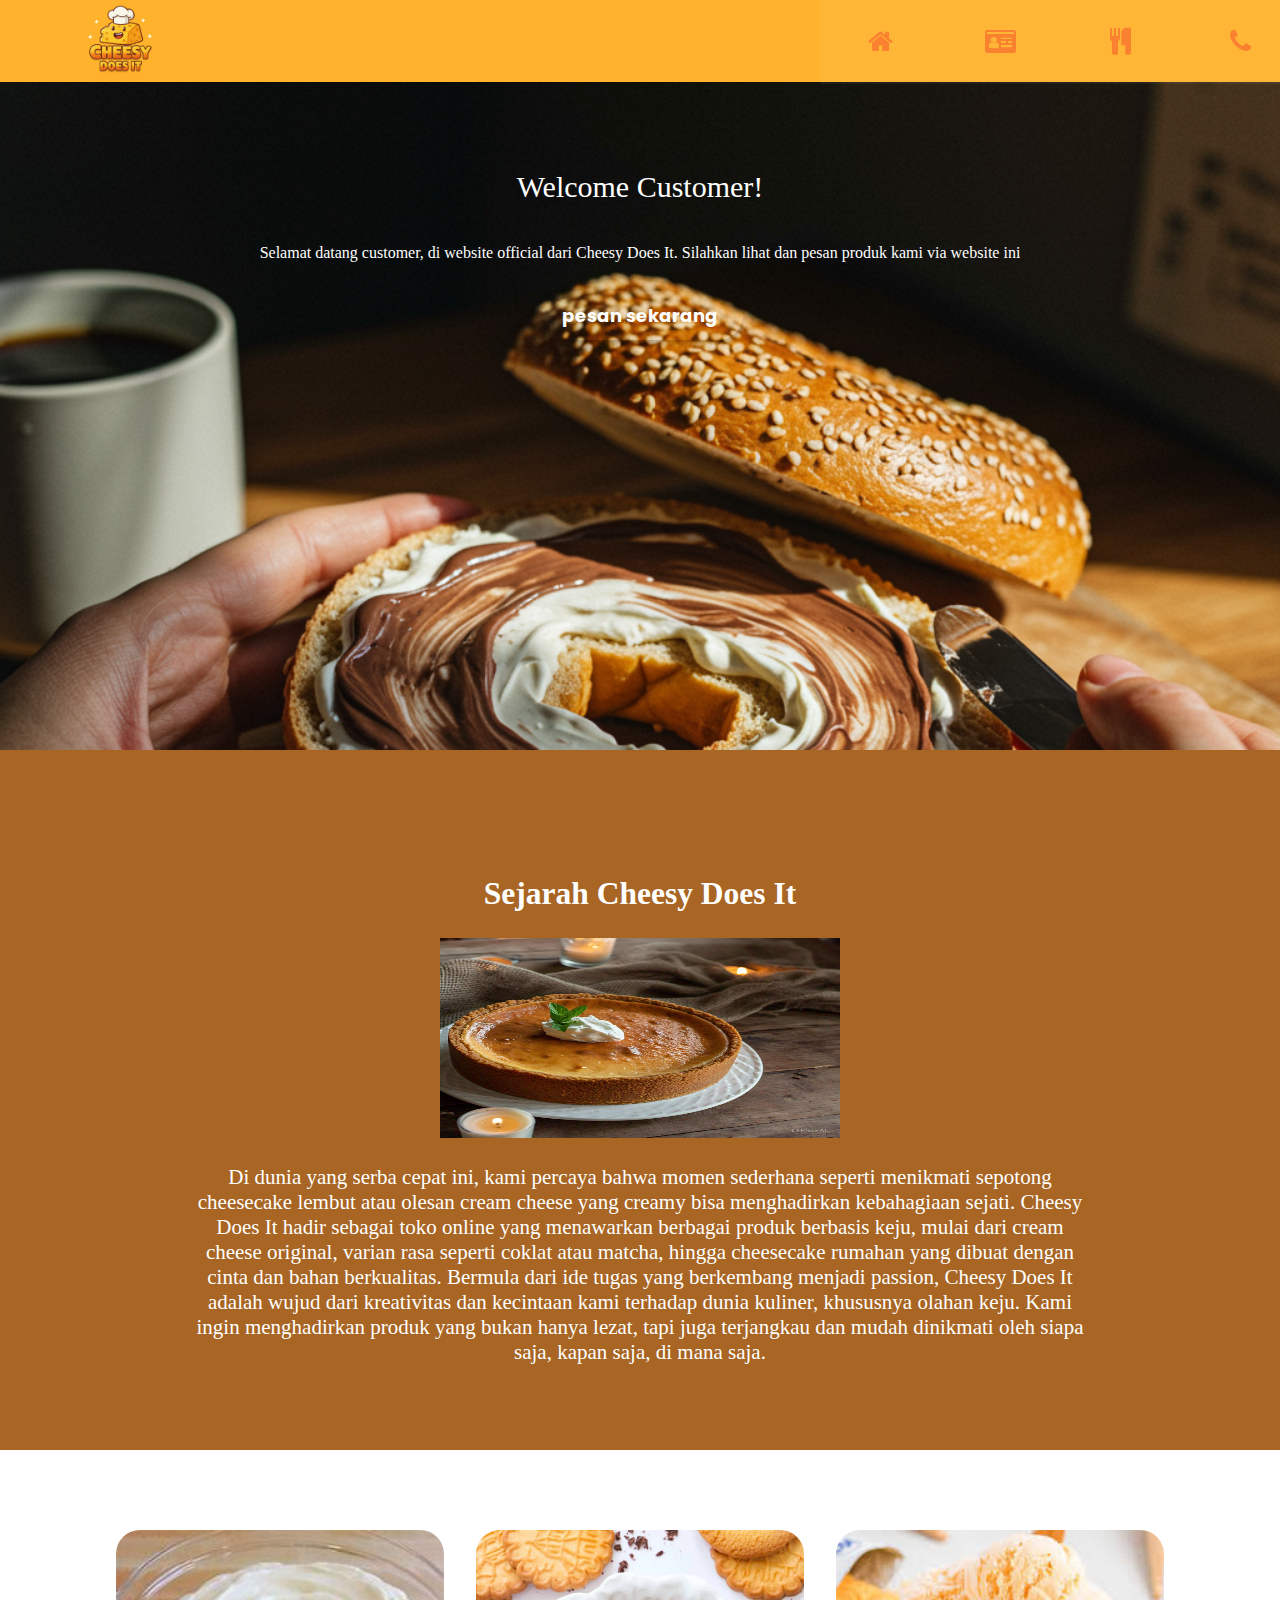
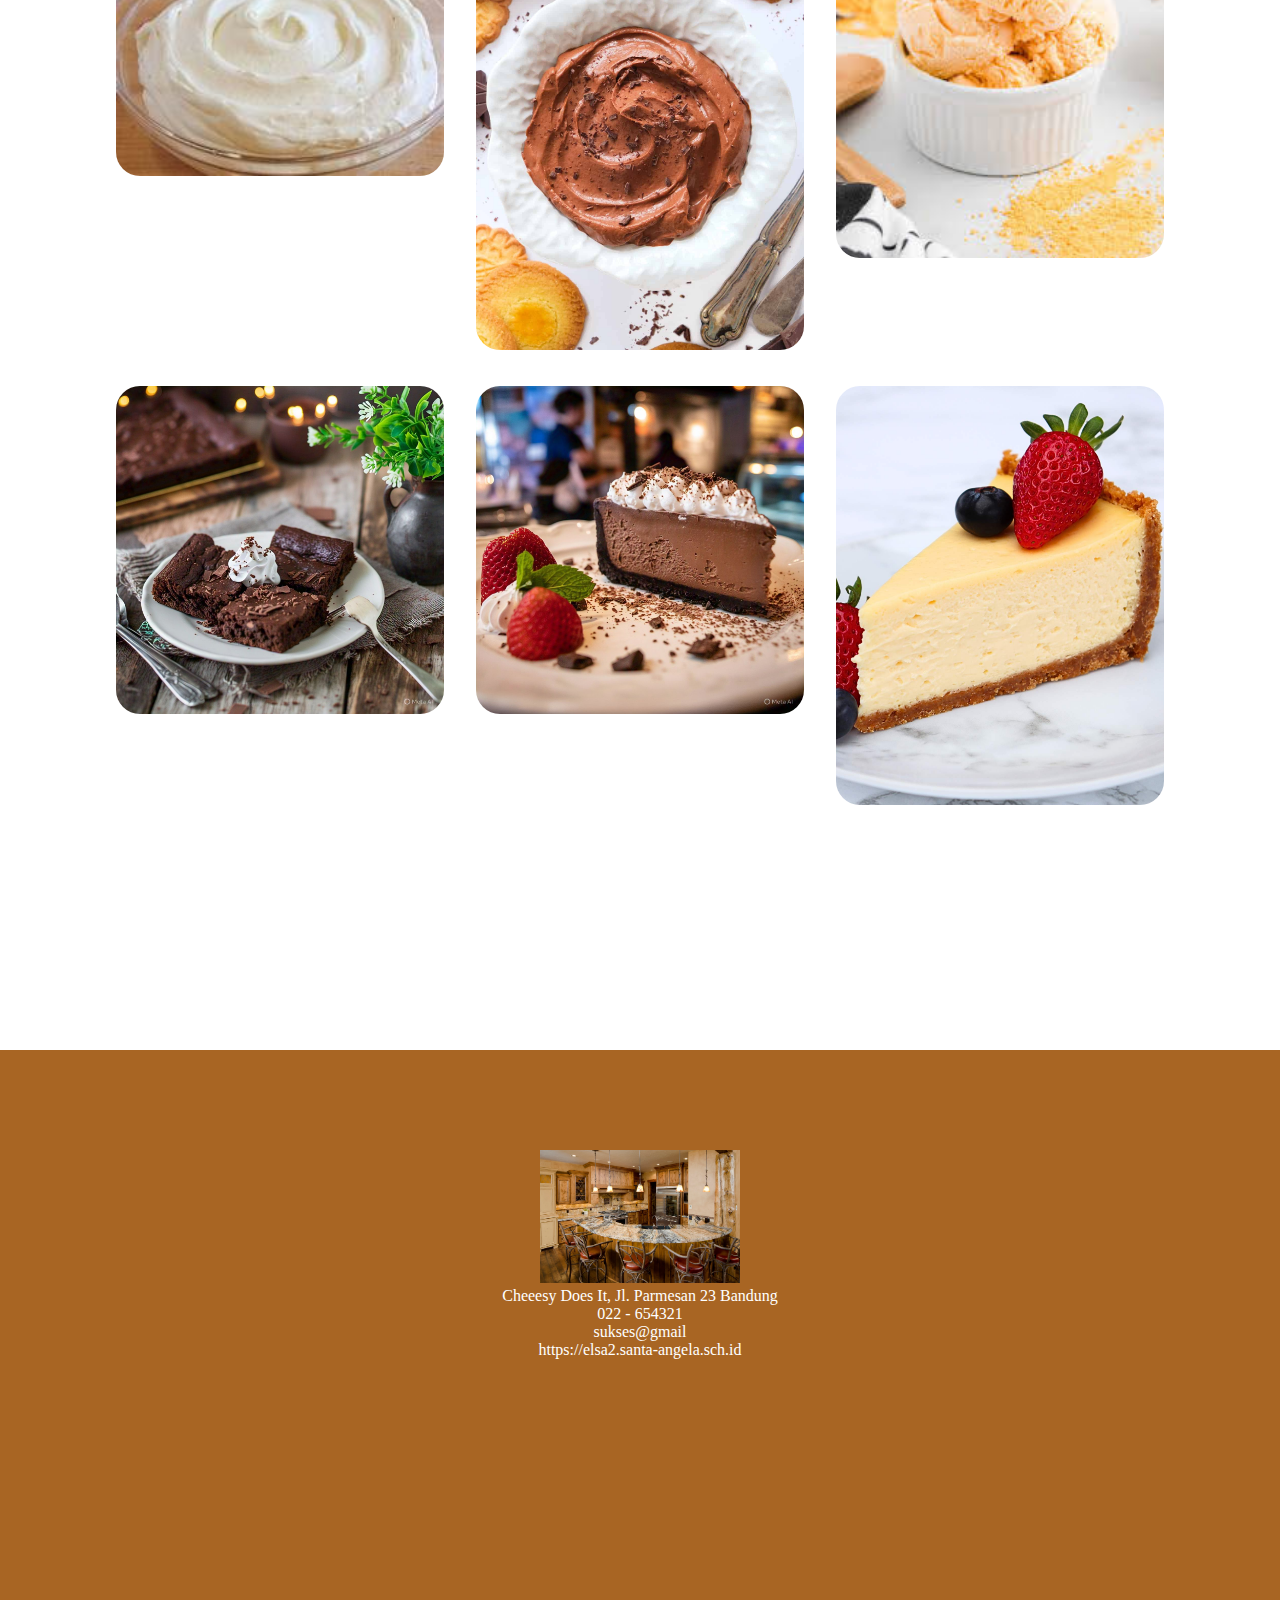
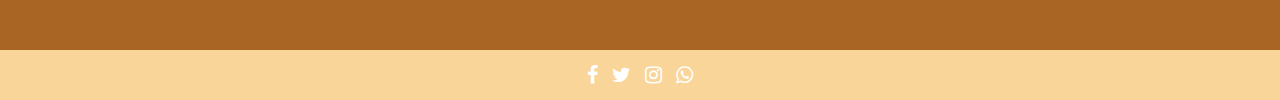
<file: index.html>
<!DOCTYPE html>
<html>
    <head>
        <title>Hello World</title>
        <link rel="stylesheet" href="styles.css">
        <link rel="stylesheet"
  href="https://fonts.googleapis.com/css?family=Poppins">
        <link rel="stylesheet" href="https://cdnjs.cloudflare.com/ajax/libs/font-awesome/4.7.0/css/font-awesome.min.css">
    </head>
    <body>
        <header>
            <div>
                <img src="Logo-removebg-preview.png" class="logo">
            </div>
            <nav>
                
                <ul>
                    <li>
                        <span>
                            <i class="fa fa-home" aria-hidden="true"></i>
                        </span>
                        <span>
                            <a href="#home">Home</a>
                        </span>
                    </li>
                    
                    <li>
                        <span>
                            <i class="fa fa-id-card" aria-hidden="true"></i>
                        </span>
                        <span>
                            <a href="#about">About</a>
                        </span>
                    </li>
                    
                    <li>
                        <span>
                            <i class="fa fa-cutlery" aria-hidden="true"></i>
                        </span>
                        <span>
                            <a href="#product">Product</a>
                        </span>
                    </li>
                    
                    <li>
                        <span>
                            <i class="fa fa-phone" aria-hidden="true"></i>
                        </span>
                        <span>
                            <a href="#contact">Contact</a>
                        </span>
                    </li>
                    </ul>
            </nav>
        </header>
        <section class="home">
            <section id="home">
            <div class="welcome">Welcome Customer!
            </div>
            <div>Selamat datang customer, di website official dari Cheesy Does It. Silahkan lihat dan pesan produk kami via website ini</div>
            <div>
                <a href="#product">pesan sekarang</a>
            </div>
        </section>
    </section>

        <section class="about">
            <section id="about">
            <div></div>
            </div>
            <div>
                <h2>Sejarah Cheesy Does It</h2>
                <img src="about.jpeg" alt="">
                <p>
                    Di dunia yang serba cepat ini, kami percaya bahwa momen sederhana seperti menikmati sepotong cheesecake lembut atau olesan cream cheese yang creamy bisa menghadirkan kebahagiaan sejati. Cheesy Does It hadir sebagai toko online yang menawarkan berbagai produk berbasis keju, mulai dari cream cheese original, varian rasa seperti coklat atau matcha, hingga cheesecake rumahan yang dibuat dengan cinta dan bahan berkualitas.

                    Bermula dari ide tugas yang berkembang menjadi passion, Cheesy Does It adalah wujud dari kreativitas dan kecintaan kami terhadap dunia kuliner, khususnya olahan keju. Kami ingin menghadirkan produk yang bukan hanya lezat, tapi juga terjangkau dan mudah dinikmati oleh siapa saja, kapan saja, di mana saja.
                </p>
            </div>
            </section>
        </section>
        
        <section class="product">
            <section id="product">
                <div class="container">
                    <div class="card_container">
                        <article class="card_article">
                            <img src="produk1.jpeg" alt="image" class="card_img">

                            <div class="card_data">
                                <span class="card_desc">Cream Cheese Full Cream- Rp 123.5K</span>
                                <h2 class="card_title">Cream cheese adalah produk olahan susu berbentuk lembut dan kenyal dengan rasa ringan dan sedikit asam. Teksturnya halus, mudah dioles, dan biasanya berwarna putih atau krem. </h2>
                                <a href="" class="card_button">Order now</a>
                            </div>
                        </article>
                        
                        <article class="card_article">
                            <img src="produk2.jpg" class="card_img">

                            <div class="card_data">
                                <span class="card_desc">Cream Cheese Cokelat- Rp 139.1K</span>
                                <h2 class="card_title">Cream Cheese Cokelat adalah perpaduan sempurna antara kelezatan creamy dari cream cheese dengan cita rasa cokelat yang manis dan menggoda. Teksturnya tetap lembut dan halus, dengan rasa gurih dari keju yang berpadu harmonis dengan manis dan pahit khas coklat. </h2>
                                <a href="" class="card_button">Order now</a>
                            </div>
                        </article>

                        <article class="card_article">
                            <img src="produk4.jpeg" alt="image" class="card_img">

                            <div class="card_data">
                                <span class="card_desc">Ice Cream- Rp 190.3K</span>
                                <h2 class="card_title">Ice cream adalah makanan penutup beku yang dibuat dari campuran susu, krim, gula, dan perasa yang dibekukan sambil terus diaduk agar menghasilkan tekstur yang lembut dan creamy. Rasanya yang manis, dingin, dan menyegarkan membuatnya digemari oleh segala usia di seluruh dunia.</h2>
                                <a href="" class="card_button">Order now</a>
                            </div>
                        </article>

                        <article class="card_article">
                            <img src="produk5.jpeg" alt="image" class="card_img">

                            <div class="card_data">
                                <span class="card_desc">Brownies Cokelat- 40K</span>
                                <h2 class="card_title">Brownies coklat adalah kue yang kaya rasa cokelat, bertekstur padat dan lembut, dengan permukaan atas yang sedikit renyah. Dibuat dari campuran bahan utama seperti cokelat leleh atau bubuk kakao, mentega, gula, telur, dan tepung, brownies memiliki cita rasa manis dan pahit yang seimbang.  </h2>
                                <a href="" class="card_button">Order now</a>
                            </div>
                        </article>

                        <article class="card_article">
                            <img src="produk6.jpeg" alt="image" class="card_img">

                            <div class="card_data">
                                <span class="card_desc">Cheesecake Cokelat- Rp 500K</span>
                                <h2 class="card_title">Cheesecake cokelat adalah hidangan penutup yang mewah dan menggugah selera, menggabungkan kelembutan keju krim dengan kekayaan rasa cokelat. Teksturnya lembut, creamy, dan padat, sering kali disajikan di atas dasar biskuit renyah yang terbuat dari remahan cokelat atau graham crackers. Rasa manis, sedikit asam dari cream cheese, dan pahit-manis dari cokelat berpadu sempurna, menciptakan sensasi rasa yang seimbang dan memanjakan lidah.  </h2>
                                <a href="" class="card_button">Order now</a>
                            </div>
                        </article>

                        <article class="card_article">
                            <img src="produk3.jpg" alt="image" class="card_img">

                            <div class="card_data">
                                <span class="card_desc">Cheesecake Original-Rp 450K</span>
                                <h2 class="card_title">Cheesecake adalah kue pencuci mulut yang terkenal dengan tekstur lembut, creamy, dan rasa manis-gurih khas keju. Biasanya terbuat dari campuran cream cheese, gula, dan telur di atas dasar kue dari biskuit yang dihancurkan atau adonan kue. </h2>
                                <a href="" class="card_button">Order now</a>
                            </div>
                        </article>
                    </div>
                </div>
            </section>
        </section>
        <section class="contact">
                <div class="card">
                    <div>
                        <img src="Bg1.jpg">
                    </div>
                    <div>
                        Cheeesy Does It, Jl. Parmesan 23 Bandung<br>
                        022 - 654321<br>
                        sukses@gmail<br>
                        https://elsa2.santa-angela.sch.id
                    </div>
                </div>
        </section>
    </section>
        <footer>
            <section id="contact">
            <div class="medsos">
                <a href="https://www.facebook.com/" class="face-icon"><i class="fa fa-facebook"></i></a>
                <a href="https://x.com/" class="twitter-icon"><i class="fa fa-twitter"></i></a>
                <a href="https://www.instagram.com/" class="ig-icon"><i class="fa fa-instagram"></i></a>
                <a href="#https://www.whatsapp.com/?lang=id" class="wa-icon"><i class="fa fa-whatsapp" aria-hidden="true"></i></a>
            </div>
            </section>
        </footer>
        
    </body>
</html>
</file>
<file: styles.css>
body{
    margin: 0px;
}
html{
    scroll-behavior: smooth;
}
.logo{
    width: 100px;
    height: 100px;
    padding-left: 50px;
}

header {
    display: flex;
    align-items: center;
    top: 0;
    width: 100%;
    background-color: #FFB22C;
    justify-content: space-between;
    position: fixed;
    z-index: 1;
    padding: 5px 20px;
    color: white;
    font-size: 20px; 
    height: 72px;     
}

li>span:nth-child(1){
    color: #FA812F;
    background-color: rgba(255, 255, 255, 0.05);
    font-size: 27px;
}
li>span:nth-child(2){
    background-color: #FA812F;
}
li:hover span{
    transform:translateY(-100%)
}
a{
    color: white;
    text-decoration: none;
    font-family: 'Poppins', sans-serif;
    font-size: 18px;
}
ul{
    padding: 0;
    display: flex;
    justify-content: space-around;
    align-items: center;
}
li{
    list-style-type: none;
    height: 85px;
    width: 120px;
    overflow: hidden;
}
li>span{
    display: flex;
    height: 100%;
    width: 100%;
    justify-content: center;
    align-items: center;
    transition: 0.5s;
}
section.home{
    background: url("cheesebg2.png");
    background-size: cover;
    background-repeat: no-repeat;
    background-attachment: fixed;
    height: 600px;
}
section.about{
    background-color: #A86523;
    height: 600px;
    font-size: 21px;
}

section.about img{
    width: 400px;
    height: 300px;
    animation: appear 5s linear;
    animation-range: entry 1% cover 40%;
    animation-timeline: view();
}
section.product{
    background: url("Bg1.jpg");
    background-size: cover;
    background-repeat: no-repeat;
    background-attachment: fixed;
    height: 600px;
}
section.contact{
    background-color: #A86523;
    height: 600px;
}
footer{
    background-color: #FAD59A;
    height: 50px;
}
section.home {
    height: 600px;
    background: url("cheesebg2.png");
    background-size: cover;
    background-repeat: no-repeat;
    background-attachment: fixed;
    padding-top: 150px;
}

section.home div {
    text-align: center;
    color: white;
    margin: auto;
    width: 70%;
    padding: 20px;
}

section.home .welcome {
    font-size: 30px;
}


section.home a {
    color: white;
    background-color: none;
    padding: 12px 25px;
    border-radius: 25px;
    text-decoration: none;
    font-weight: bold;
    box-shadow: 0px 4px 6px rgba(0,0,0,0.2);
    transition: 0.3s ease;
}

section.home a:hover {
    background-color: #FFB22C;
    color: white;
    transform: scale(3);
}

section.product {
    background: url("cheesebg.png");
    background-size: cover;
    background-repeat: no-repeat;
    background-attachment: fixed;
    height: 1200px;
}

.container{
    display: grid;
    place-items: center;
    margin-inline: 1.5rem;
    padding-block: 5rem;
}

.card_container {
    display: flex;
    gap: 2rem; 
    justify-content: center;
    flex-wrap: wrap;    
}

.card_article{
    position: relative;
    overflow: hidden;
}
.card_img{
    width: 328px;
    border-radius: 1.5rem;
}
.card_data{
    width: 280px;
    background-color: #A86523;
    padding: 1.5rem ;
    box-shadow: 0 8px 24px hsla(0, 0%, 0%, .15);
    border-radius: 1rem;
    position: absolute;
    bottom: -9rem;
    left: 0;
    right: 0;
    margin-inline: auto;
    opacity: 0;
    transition: opacity 1s 1s;
}
.card_desc{
    display: block;
    font-size: 25px;
    margin-bottom: .25rem;
    color: rgb(91, 55, 29);
}
.card_title{
    font-size: 12px;
    color: #f9d5bd;
    margin-bottom: .75rem;
}
.card_button{
    text-decoration: none;
    font-size: 15px;
    color: antiquewhite;
    padding: 5px 20px;
    box-shadow: 0px 0px 3px;
    border-radius: 20px;
    text-align: center;
}

.card_button:hover{
    text-decoration: underline;
}
.card_article:hover .card_data{
    animation: show-data 1s forwards;
    opacity: 1;
    transition: opacity 3s;
}
.card_article:hover{
    animation: remove-overflow 2s forwards;
}


.card_article:not(:hover) .card_data{
    animation: remove-data 2s forwards;
}
@keyframes show-data{
    from{
        transform: translateY(-10rem);
    }
    to{
        transform: translateY(-7rem);
    }
}
@keyframes remove-overflow{
    to{
        overflow: initial;
    }

}
@keyframes remove-data{
    0%{
        transform: translateY(-7rem)
    }
    50%{
        transform: translateY(-10rem)
    }
    100%{
        transform: translateY(.5rem)
    }
}


section.about {
    background-color: #A86523;
    height: 600px;
    padding-top: 100px;
}

section.about div {
    color: white;
    text-align: center;
    margin: auto;
    width: 70%;
}

section.about img {
    height: 200px;
}
section.contact {
    background-color: #A86523;
    height: 600px;
}

section.contact .card {
    margin: auto;
    color: white;
    text-align: center;
    padding-top: 100px;
    width: 400px;
    animation: appear 5s linear;
    animation-range: entry 1% cover 40%;
    animation-timeline: view();
}

section.contact .card img {
    width: 200px;
}
footer {
    background-color: #FAD59A;
    height: 50px;
}

footer .medsos {
    text-align: center;
    padding-top: 10px;
    justify-content: space-around;
}

footer .medsos a {
    color: white;
    font-size: 20px;
    padding-top: 20px 20px;
    margin: 5px;
}
footer .medsos a :hover{
    scale: 2;
    transition: 1s;
}
.ig-icon i {
    color: #ffffff; 
    transition: color 0.3s ease;
  }
  
  .ig-icon:hover i {
    color: #E1306C; 
  }
  .face-icon i {
    color: #ffffff;
    transition: color 0.3s ease;
  }
  
  .face-icon:hover i {
    color: #4749f1; 
  }
  .wa-icon i {
    color: #ffffff; 
    transition: color 0.3s ease;
  }
  
  .wa-icon:hover i {
    color: #30e16b; 
  }
  .twitter-icon i {
    color: #ffffff; 
    transition: color 0.3s ease;
  }
  
  .twitter-icon:hover i {
    color: #158beb; 
  }
  
  
  
  
@keyframes appear{
    from {
        opacity: 0;
        scale: 0.5;
    }
    to{
        opacity: 1;
        scale: 1;
    }
}
</file>
